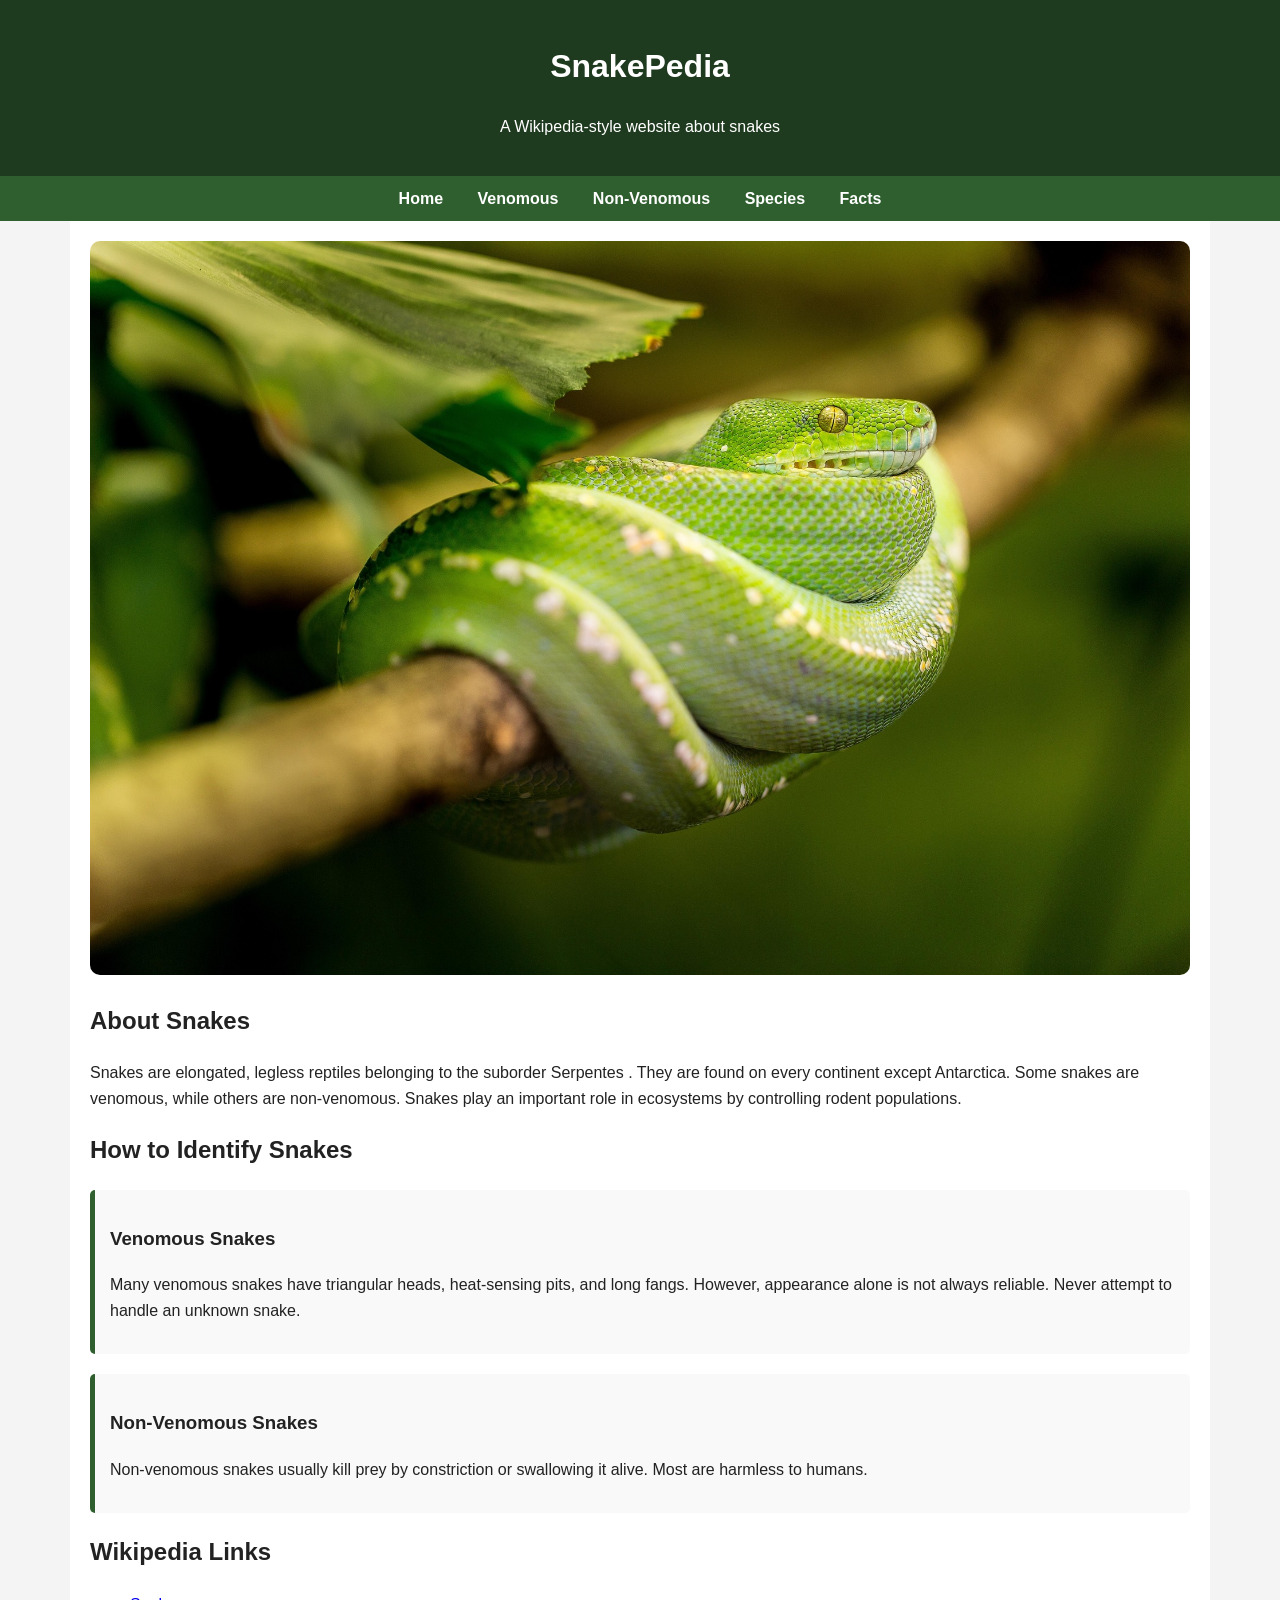
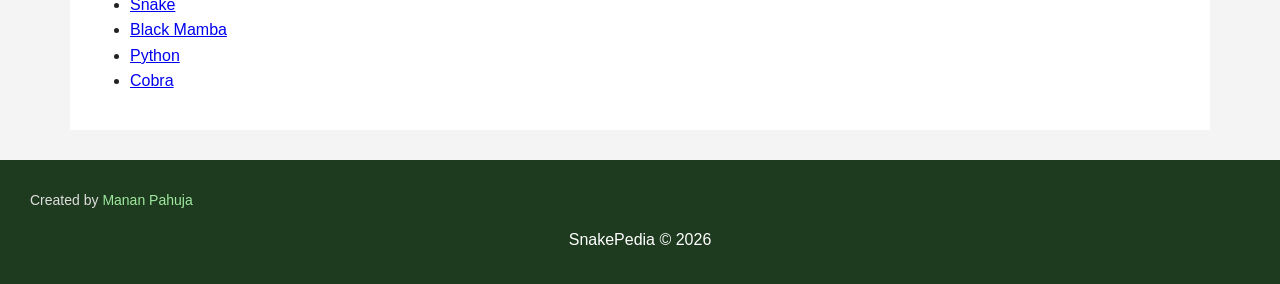
<file: index.html>
<!DOCTYPE html>
<html>
<head>
    <title>SnakePedia | Manan Pahuja</title>
    <link rel="stylesheet" href="style.css">
</head>
<body>

<header>
    <h1>SnakePedia</h1>
    <p>A Wikipedia-style website about snakes</p>
</header>

<nav>
    <a href="index.html">Home</a>
    <a href="venomous.html">Venomous</a>
    <a href="nonvenomous.html">Non-Venomous</a>
    <a href="species.html">Species</a>
    <a href="facts.html">Facts</a>
</nav>

<div class="container">

<img src="images/snake-banner.jpg" class="hero">

<h2>About Snakes</h2>

<p>
Snakes are elongated, legless reptiles belonging to the suborder Serpentes .
They are found on every continent except Antarctica.
Some snakes are venomous, while others are non-venomous.
Snakes play an important role in ecosystems by controlling rodent populations.
</p>

<h2>How to Identify Snakes</h2>

<div class="card">
<h3>Venomous Snakes</h3>
<p>
Many venomous snakes have triangular heads, heat-sensing pits,
and long fangs. However, appearance alone is not always reliable.
Never attempt to handle an unknown snake.
</p>
</div>

<div class="card">
<h3>Non-Venomous Snakes</h3>
<p>
Non-venomous snakes usually kill prey by constriction or swallowing it alive.
Most are harmless to humans.
</p>
</div>

<h2>Wikipedia Links</h2>

<ul>
<li><a href="https://en.wikipedia.org/wiki/Snake" target="_blank">Snake</a></li>
<li><a href="https://en.wikipedia.org/wiki/Black_mamba" target="_blank">Black Mamba</a></li>
<li><a href="https://en.wikipedia.org/wiki/Pythonidae" target="_blank">Python</a></li>
<li><a href="https://en.wikipedia.org/wiki/Cobra" target="_blank">Cobra</a></li>
</ul>

</div>

<footer>
<p class="credit">
Created by 
<a href="https://github.com/pahujamanan2011-hue" target="_blank">
Manan Pahuja
</a>
</p>
<p>SnakePedia © 2026</p>
</footer>

</body>
</html>
</html>
</file>
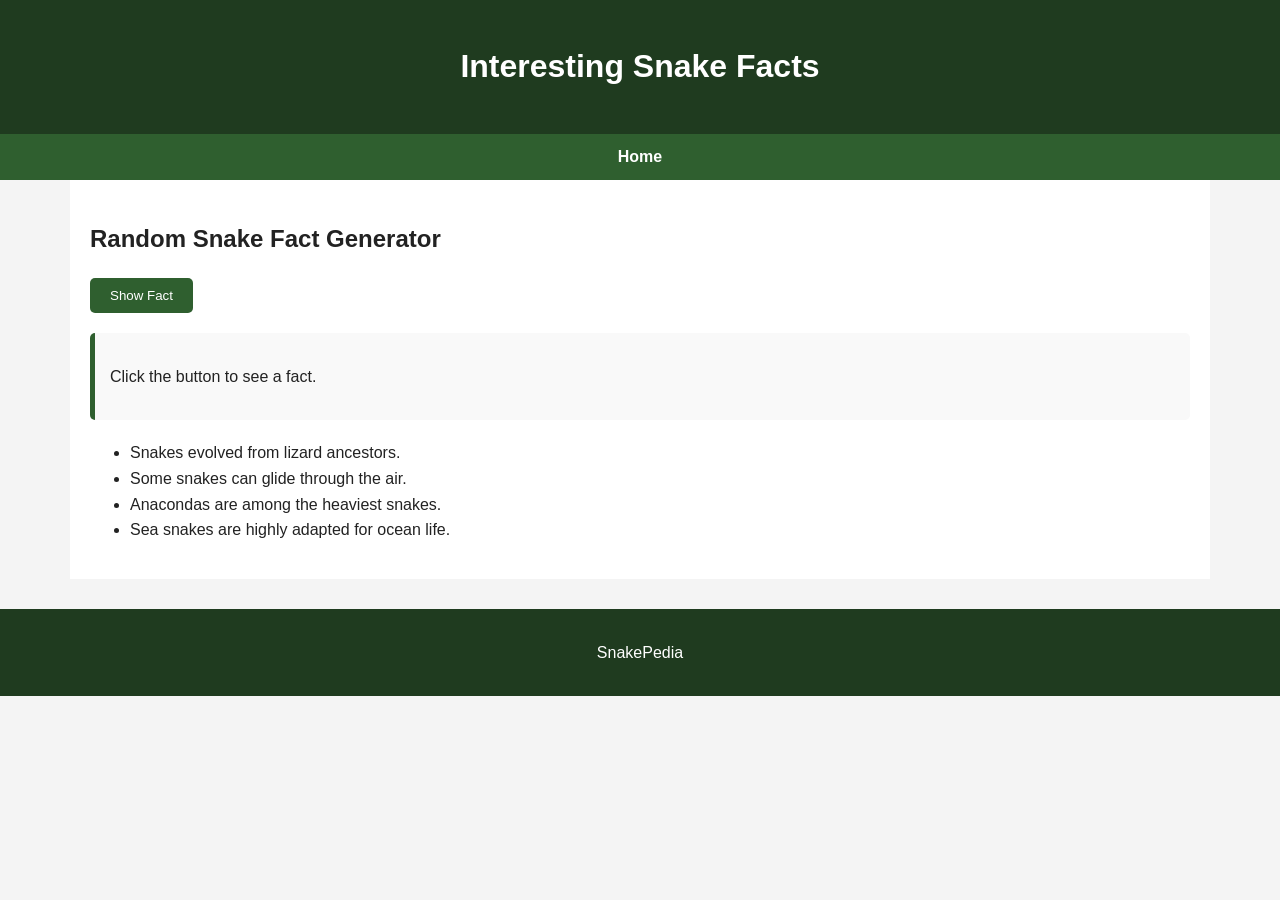
<file: facts.html>
<!DOCTYPE html>
<html>
<head>
    <title>Snake Facts</title>
    <link rel="stylesheet" href="style.css">
</head>
<body>

<header>
<h1>Interesting Snake Facts</h1>
</header>

<nav>
    <a href="index.html">Home</a>
</nav>

<div class="container">

<h2>Random Snake Fact Generator</h2>

<button onclick="showFact()">Show Fact</button>

<div class="card">
<p id="fact-box">Click the button to see a fact.</p>
</div>

<ul>
<li>Snakes evolved from lizard ancestors.</li>
<li>Some snakes can glide through the air.</li>
<li>Anacondas are among the heaviest snakes.</li>
<li>Sea snakes are highly adapted for ocean life.</li>
</ul>

</div>

<script src="script.js"></script>

<footer>
<p>SnakePedia</p>
</footer>

</body>
</html>
</file>
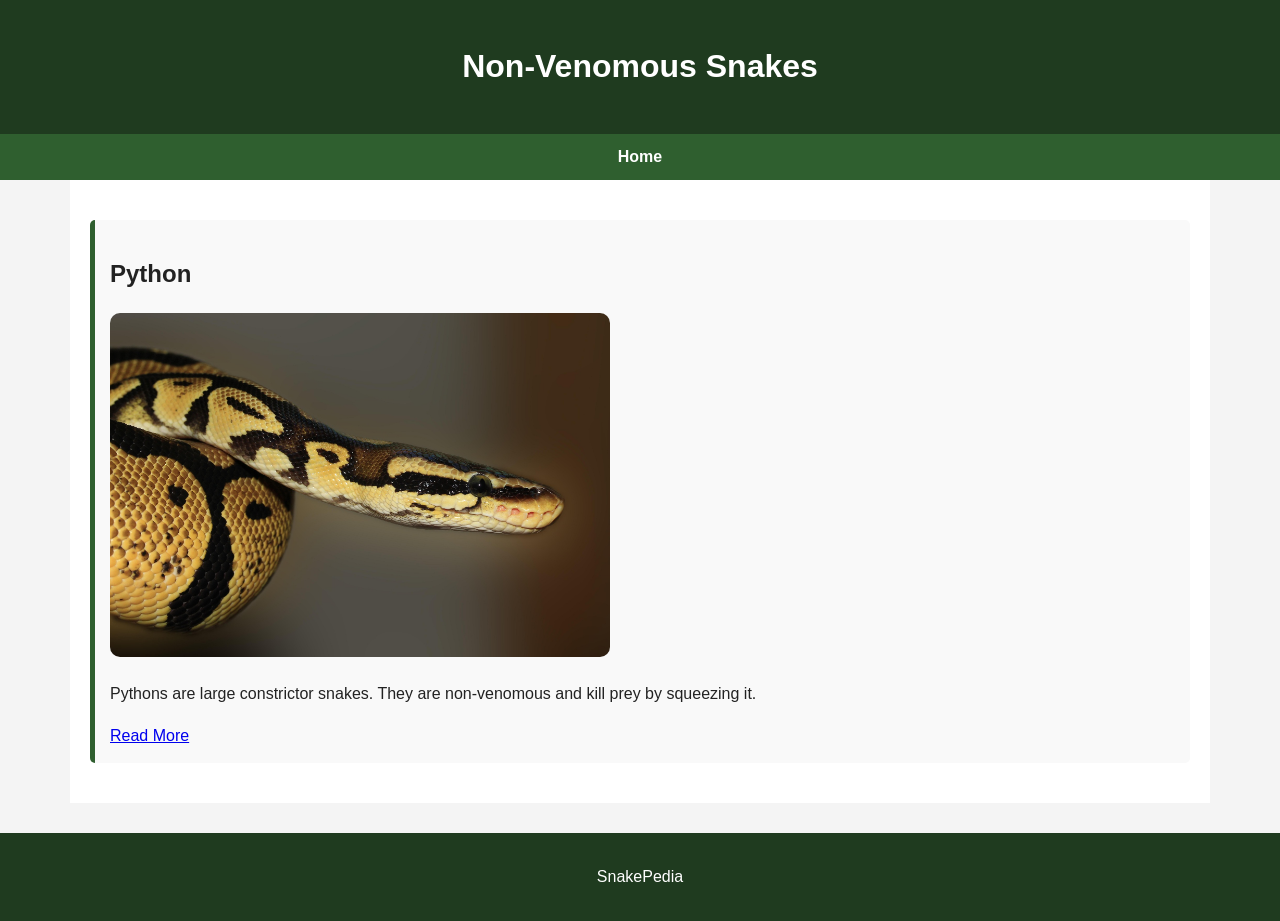
<file: nonvenomous.html>
<!DOCTYPE html>
<html>
<head>
    <title>Non-Venomous Snakes</title>
    <link rel="stylesheet" href="style.css">
</head>
<body>

<header>
<h1>Non-Venomous Snakes</h1>
</header>

<nav>
    <a href="index.html">Home</a>
</nav>

<div class="container">

<div class="card">
<h2>Python</h2>
<img src="images/python.jpg">
<p>
Pythons are large constrictor snakes.
They are non-venomous and kill prey by squeezing it.
</p>
<a href="https://en.wikipedia.org/wiki/Pythonidae" target="_blank">Read More</a>
</div>

</div>

<footer>
<p>SnakePedia</p>
</footer>

</body>
</html>
</file>
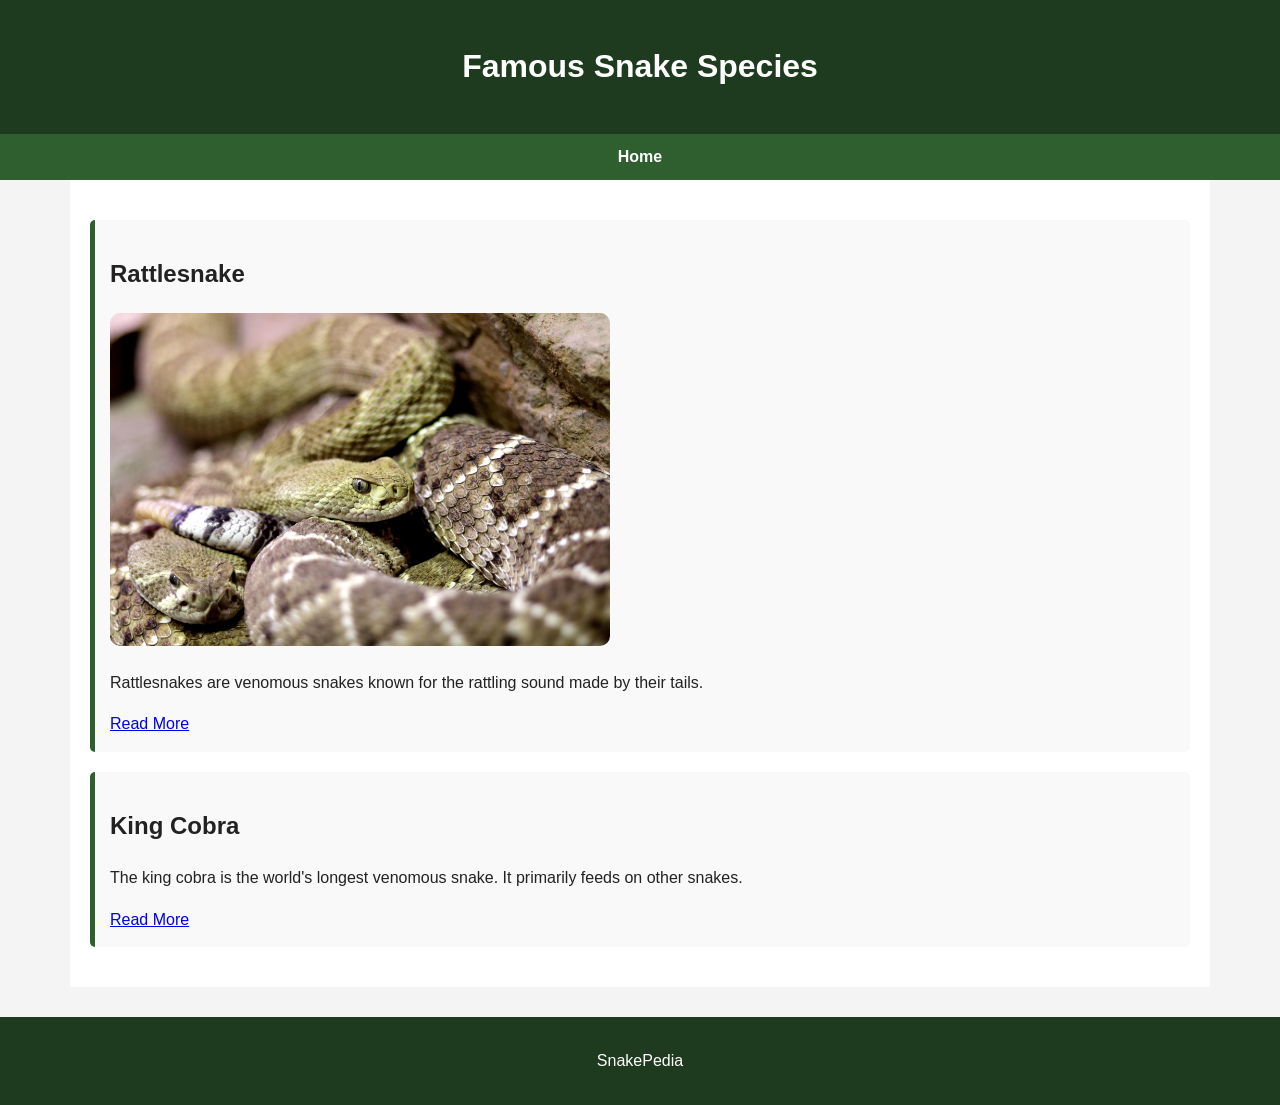
<file: species.html>
<!DOCTYPE html>
<html>
<head>
    <title>Snake Species</title>
    <link rel="stylesheet" href="style.css">
</head>
<body>

<header>
<h1>Famous Snake Species</h1>
</header>

<nav>
    <a href="index.html">Home</a>
</nav>

<div class="container">

<div class="card">
<h2>Rattlesnake</h2>
<img src="images/rattlesnake.jpg">
<p>
Rattlesnakes are venomous snakes known for the rattling sound made by their tails.
</p>
<a href="https://en.wikipedia.org/wiki/Rattlesnake" target="_blank">Read More</a>
</div>

<div class="card">
<h2>King Cobra</h2>
<p>
The king cobra is the world's longest venomous snake.
It primarily feeds on other snakes.
</p>
<a href="https://en.wikipedia.org/wiki/King_cobra" target="_blank">Read More</a>
</div>

</div>

<footer>
<p>SnakePedia</p>
</footer>

</body>
</html>
</file>
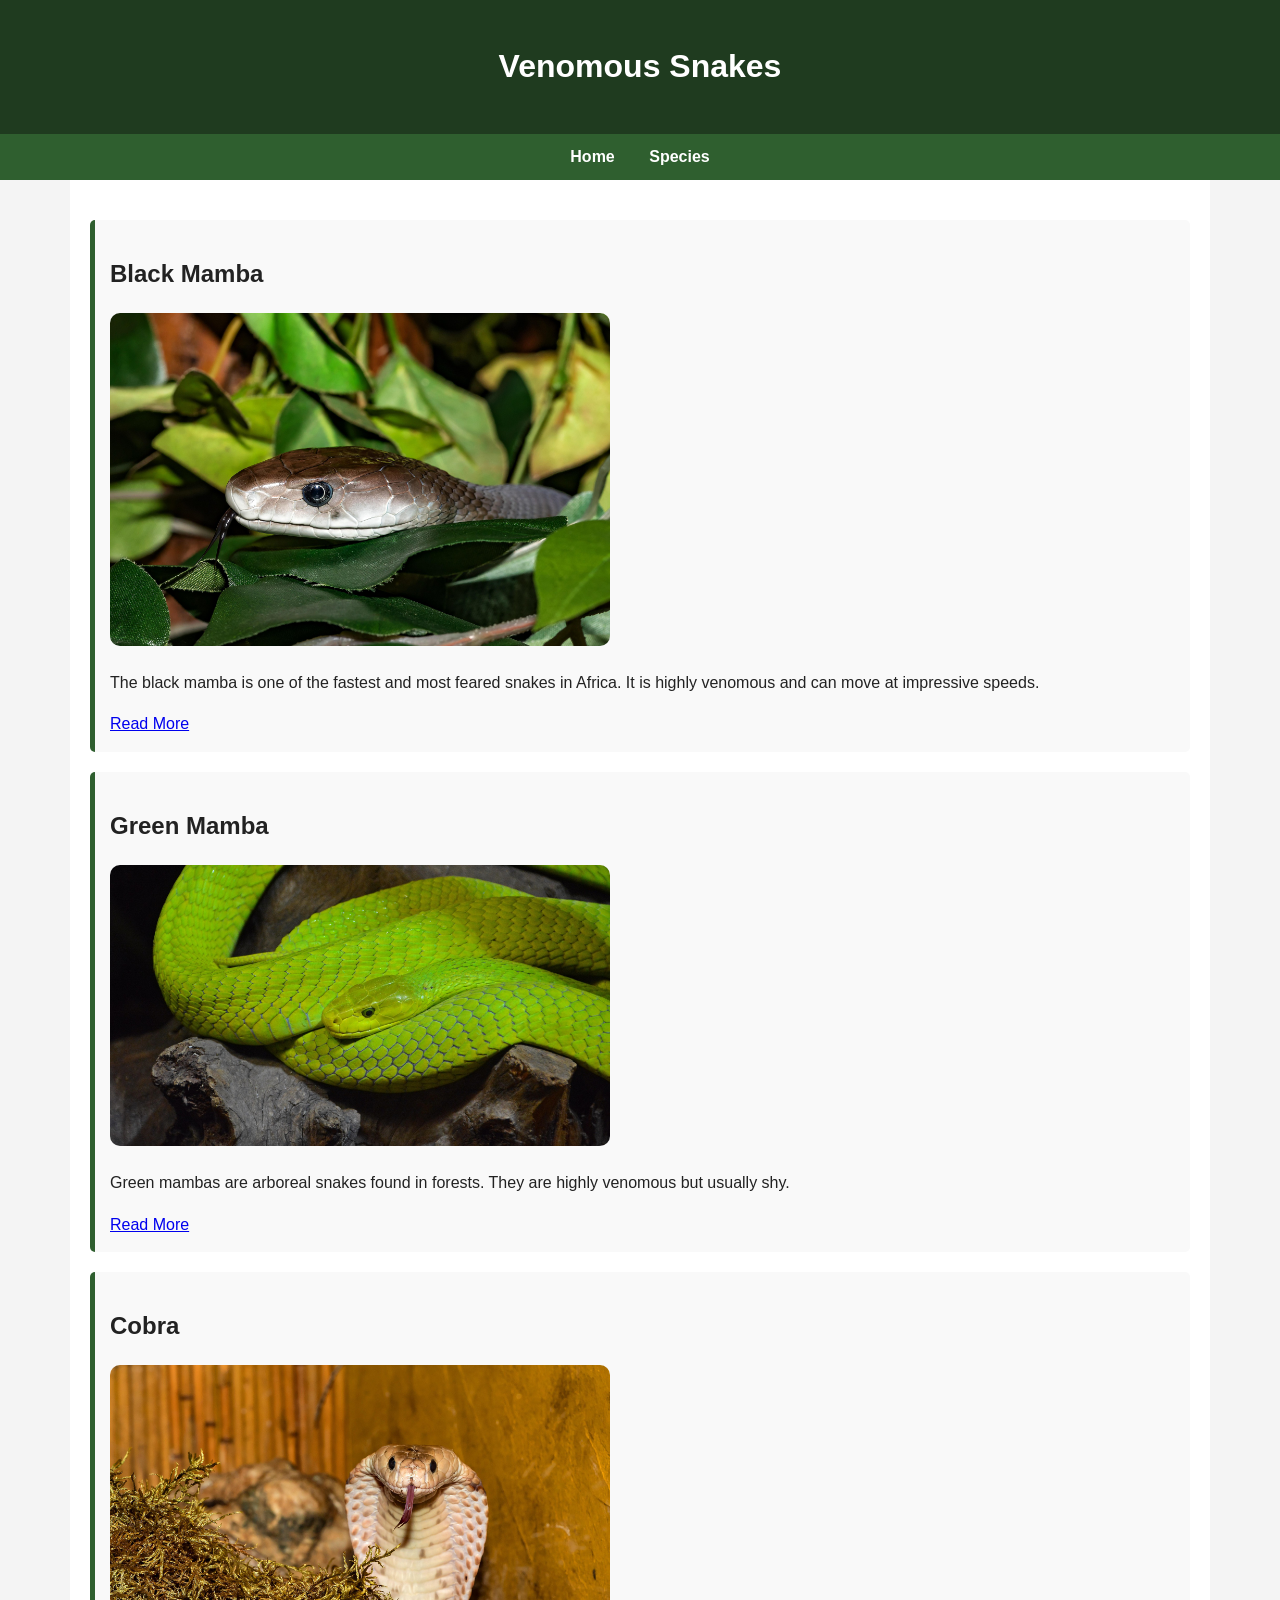
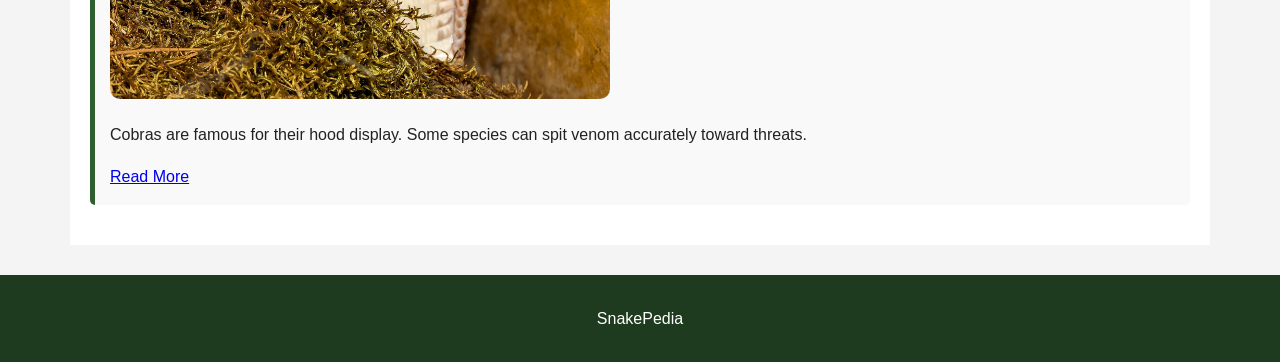
<file: venomous.html>
<!DOCTYPE html>
<html>
<head>
    <title>Venomous Snakes</title>
    <link rel="stylesheet" href="style.css">
</head>
<body>

<header>
<h1>Venomous Snakes</h1>
</header>

<nav>
    <a href="index.html">Home</a>
    <a href="species.html">Species</a>
</nav>

<div class="container">

<div class="card">
<h2>Black Mamba</h2>
<img src="images/black-mamba.jpg">
<p>
The black mamba is one of the fastest and most feared snakes in Africa.
It is highly venomous and can move at impressive speeds.
</p>
<a href="https://en.wikipedia.org/wiki/Black_mamba" target="_blank">Read More</a>
</div>

<div class="card">
<h2>Green Mamba</h2>
<img src="images/green-mamba.jpg">
<p>
Green mambas are arboreal snakes found in forests.
They are highly venomous but usually shy.
</p>
<a href="https://en.wikipedia.org/wiki/Green_mamba" target="_blank">Read More</a>
</div>

<div class="card">
<h2>Cobra</h2>
<img src="images/cobra.jpg">
<p>
Cobras are famous for their hood display.
Some species can spit venom accurately toward threats.
</p>
<a href="https://en.wikipedia.org/wiki/Cobra" target="_blank">Read More</a>
</div>

</div>

<footer>
<p>SnakePedia</p>
</footer>

</body>
</html>
</file>
<file: style.css>
body {
    margin: 0;
    font-family: Arial, sans-serif;
    background-color: #f4f4f4;
    color: #222;
    line-height: 1.6;
}

header {
    background: #1f3b1f;
    color: white;
    padding: 20px;
    text-align: center;
}

nav {
    background: #2f5f2f;
    padding: 10px;
    text-align: center;
}

nav a {
    color: white;
    margin: 0 15px;
    text-decoration: none;
    font-weight: bold;
}

nav a:hover {
    text-decoration: underline;
}

.container {
    width: 90%;
    max-width: 1100px;
    margin: auto;
    padding: 20px;
    background: white;
}

.hero {
    width: 100%;
    border-radius: 10px;
}

.card {
    background: #f9f9f9;
    padding: 15px;
    margin: 20px 0;
    border-left: 5px solid #2f5f2f;
    border-radius: 5px;
}

.card img {
    width: 100%;
    max-width: 500px;
    border-radius: 10px;
}

footer {
    background: #1f3b1f;
    color: white;
    text-align: center;
    padding: 15px;
    margin-top: 30px;
}

button {
    background: #2f5f2f;
    color: white;
    border: none;
    padding: 10px 20px;
    cursor: pointer;
    border-radius: 5px;
}

button:hover {
    background: #204020;
}

.credit {
    text-align: left;
    font-size: 14px;
    padding-left: 15px;
    color: #ddd;
}

.credit a {
    color: #9fe89f;
    text-decoration: none;
}

.credit a:hover {
    text-decoration: underline;
}
</file>
